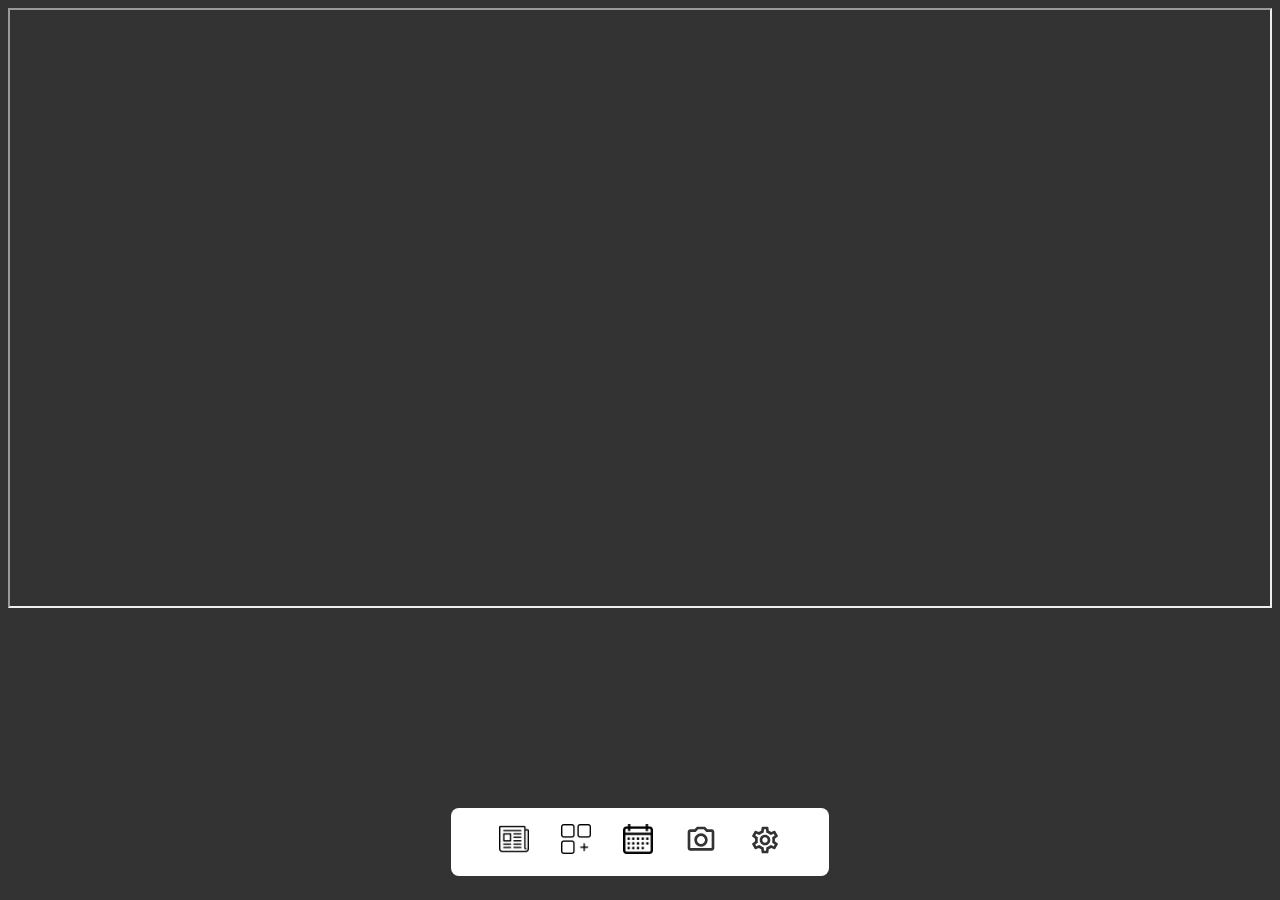
<file: index.html>
<!DOCTYPE html>
<html lang="en">
<head>
  <meta charset="UTF-8">
  <meta http-equiv="X-UA-Compatible" content="IE=edge">
  <meta name="viewport" content="width=device-width, initial-scale=1.0">
  <title>Document</title>
  <link rel="stylesheet" href="style.css">
  <script src="script.js" defer></script>
  
</head>
<body>
  <iframe name="NewsWidget" src="https://darqube.com/external-embedding/news-widget?token=eyJhbGciOiJIUzI1NiIsInR5cCI6IkpXVCJ9.[base64].qfmhvKQ-k3k35kCDiqet1xflEz1zDIh42mrkXc2TLH8" id="NewsWidget" width="100%" height="600px"></iframe>
  <nav style="margin-top:15.5%" class="navbar-container">
    <ul class="list">
      <div style="--position: 0;" data-indicator class="indicator">
        <div class="corners"></div>
      </div>
      <li><a href="#" class="active">
        <div class="icon">
          <img style="padding-bottom: 2px;" width="30px" src="./newspaper-folded.png" alt="">
          </svg>
        </div>
        <div class="text"></div>
      </a></li>

      
      <li><a href="#" onclick="redirectapps()">
        <div class="icon">
          <img width="30px" src="./option.png" alt="">
        </div>
        <div class="text">All apps</div>
      </a></li>


      <li><a href="#" onclick="redirectappsredirectapps()">
        <div class="icon">
          <img width="30px" src="./calendar.png" alt="">
        </div>
        <div class="text"></div>
      </a></li>


      <li><a href="#" onclick=" redirectappsredirectappsredirectapps()">
        <div class="icon">
          <svg xmlns="http://www.w3.org/2000/svg" viewBox="0 0 24 24"><path d="M0 0h24v24H0V0z" fill="none"/><path d="M14.12 4l1.83 2H20v12H4V6h4.05l1.83-2h4.24M15 2H9L7.17 4H4c-1.1 0-2 .9-2 2v12c0 1.1.9 2 2 2h16c1.1 0 2-.9 2-2V6c0-1.1-.9-2-2-2h-3.17L15 2zm-3 7c1.65 0 3 1.35 3 3s-1.35 3-3 3-3-1.35-3-3 1.35-3 3-3m0-2c-2.76 0-5 2.24-5 5s2.24 5 5 5 5-2.24 5-5-2.24-5-5-5z"/></svg>
        </div>
        <div class="text"></div>
      </a></li>


      <li><a href="#" onclick=" redirectappsredirectappsredirectappsredirectapps()">
        <div class="icon">
          <svg xmlns="http://www.w3.org/2000/svg" viewBox="0 0 24 24"><path d="M0 0h24v24H0V0z" fill="none"/><path d="M19.43 12.98c.04-.32.07-.64.07-.98 0-.34-.03-.66-.07-.98l2.11-1.65c.19-.15.24-.42.12-.64l-2-3.46c-.09-.16-.26-.25-.44-.25-.06 0-.12.01-.17.03l-2.49 1c-.52-.4-1.08-.73-1.69-.98l-.38-2.65C14.46 2.18 14.25 2 14 2h-4c-.25 0-.46.18-.49.42l-.38 2.65c-.61.25-1.17.59-1.69.98l-2.49-1c-.06-.02-.12-.03-.18-.03-.17 0-.34.09-.43.25l-2 3.46c-.13.22-.07.49.12.64l2.11 1.65c-.04.32-.07.65-.07.98 0 .33.03.66.07.98l-2.11 1.65c-.19.15-.24.42-.12.64l2 3.46c.09.16.26.25.44.25.06 0 .12-.01.17-.03l2.49-1c.52.4 1.08.73 1.69.98l.38 2.65c.03.24.24.42.49.42h4c.25 0 .46-.18.49-.42l.38-2.65c.61-.25 1.17-.59 1.69-.98l2.49 1c.06.02.12.03.18.03.17 0 .34-.09.43-.25l2-3.46c.12-.22.07-.49-.12-.64l-2.11-1.65zm-1.98-1.71c.04.31.05.52.05.73 0 .21-.02.43-.05.73l-.14 1.13.89.7 1.08.84-.7 1.21-1.27-.51-1.04-.42-.9.68c-.43.32-.84.56-1.25.73l-1.06.43-.16 1.13-.2 1.35h-1.4l-.19-1.35-.16-1.13-1.06-.43c-.43-.18-.83-.41-1.23-.71l-.91-.7-1.06.43-1.27.51-.7-1.21 1.08-.84.89-.7-.14-1.13c-.03-.31-.05-.54-.05-.74s.02-.43.05-.73l.14-1.13-.89-.7-1.08-.84.7-1.21 1.27.51 1.04.42.9-.68c.43-.32.84-.56 1.25-.73l1.06-.43.16-1.13.2-1.35h1.39l.19 1.35.16 1.13 1.06.43c.43.18.83.41 1.23.71l.91.7 1.06-.43 1.27-.51.7 1.21-1.07.85-.89.7.14 1.13zM12 8c-2.21 0-4 1.79-4 4s1.79 4 4 4 4-1.79 4-4-1.79-4-4-4zm0 6c-1.1 0-2-.9-2-2s.9-2 2-2 2 .9 2 2-.9 2-2 2z"/></svg>
        </div>
        <div class="text"></div>
      </a></li>
    </ul>
  </nav>
  <script>
    function redirectapps() {
      setTimeout(() => {
        window.location.href = '1.html'
      }, 500);
    }
    function redirectappsredirectapps() {
      setTimeout(() => {
        window.location.href = '2.html'
      }, 500);
    }
    function redirectappsredirectappsredirectapps() {
      setTimeout(() => {
        window.location.href = '3.html'
      }, 500);
    }
    function redirectappsredirectappsredirectappsredirectapps() {
      setTimeout(() => {
        window.location.href = '4.html'
      }, 500);
    }
    function redilectapps(){
      setTimeout(() => {
        window.location.href = 'index.html'
      }, 500);
    }
    
  </script>
</body>
</html>
</file>
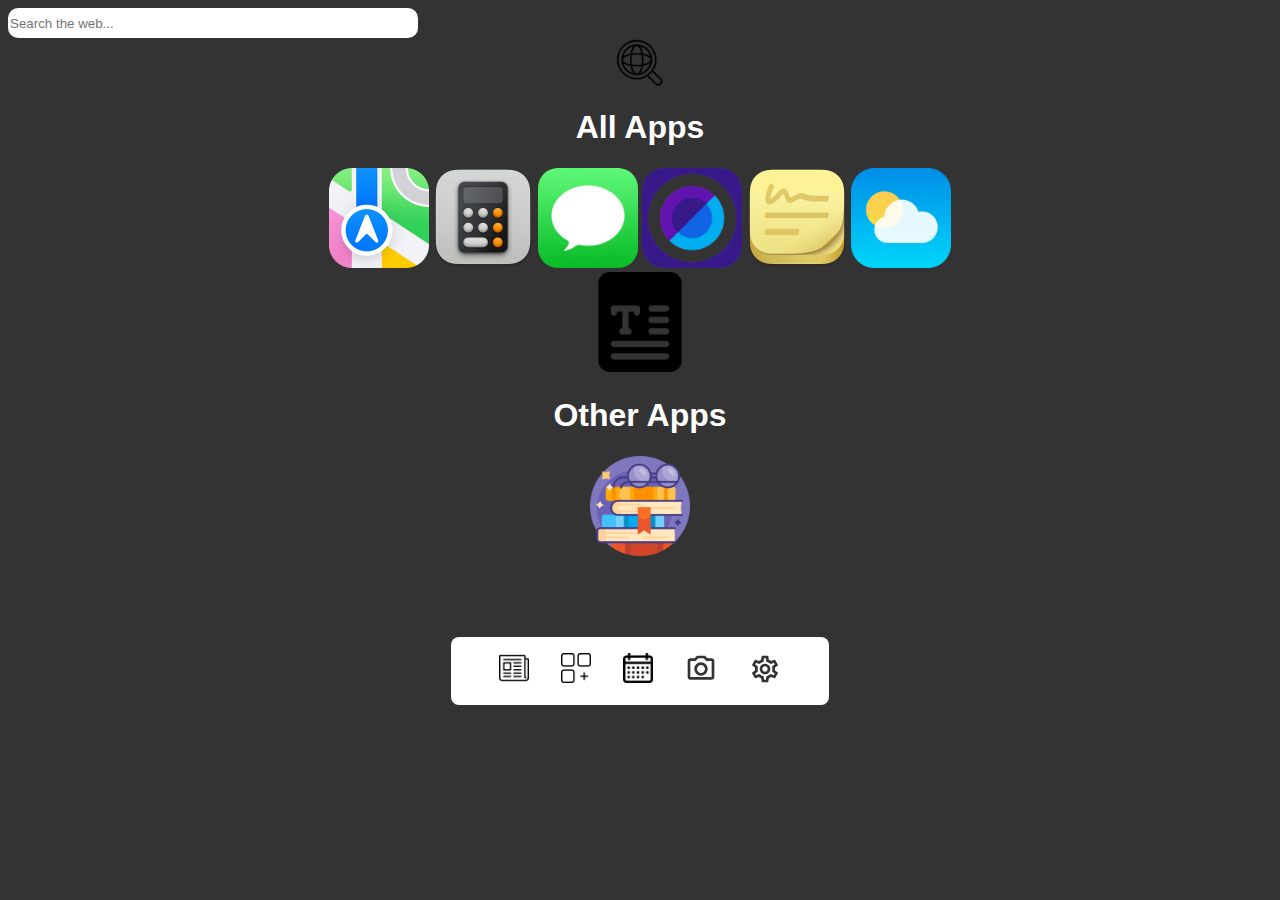
<file: 1.html>
<!DOCTYPE html>
<html lang="en">
<head>
  <meta charset="UTF-8">
  <meta http-equiv="X-UA-Compatible" content="IE=edge">
  <meta name="viewport" content="width=device-width, initial-scale=1.0">
  <title>Document</title>

</head>

  
  <input placeholder="‎Search the web..." style="width: 410px;height: 30px;border-radius: 10px;outline: none;border: none;" type="text" name="" id="search-input"><img onclick="search()" style="  display: block;
    margin-left: auto;
    margin-right: auto;
    background-color: transparent;" width="50px" src="./seach.png" alt="">
  <script>
    const searchInput = document.querySelector("#search-input");

searchInput.addEventListener("keydown", function(event) {
    if(event.code === "Enter") {
        search();
    }
});

function search() {
    const input = searchInput.value;

    window.location.href = "https://www.google.com/search?q=" + input + "&rlz=1C5CHFA_enNZ948NZ948&oq=" + input + "&aqs=chrome.0.69i59l2j46i175i199i433j46i199i291i433j46j0i433j0j69i60.875j0j9&sourceid=chrome&ie=UTF-8"
}
  </script>
  <h1 style="color: white; text-align: center;"> All Apps</h1>
  <body>
     
     <span class="spana"> <span style="padding-right: px;">  <a href="https://aadya-sriram.github.io/urban-octo-funicular/"><img width="100px" src="./intro_icon__dfyvjc1ohbcm_large.png" alt=""></a></span>    <span>                <a href="https://aadya-sriram.github.io/calculator-realease-2/"><img width="100px"  src="./f19c7e914f0adb59c0833d00d09f1ea7.png" alt=""></a></span><span>               <a href="https://12345678890.netlify.app/"><img style="border-radius:20px ;" width="100px" src="./230x0w.png" alt=""></a></span><span>                <a href=" https://aps-browser.netlify.app/"><img width="100px" src="./browser-app-icon-removebg-preview.png" alt=""></a></span><span>              <a href="https://aadya-sriram.github.io/fictional-octo-happiness-notes/"><img width="100px" src="./f0f77b348d8f83049a99df3051f7f4ed.png" alt=""></a></span><span>              <a href="https://aadya-sriram.github.io/weather/"><img  width="100px" src="./weather-191-461610.png" alt=""></a></span><span>                </span>
    
      <div>  <a href="https://rainbow-pavlova-ef86b3.netlify.app/"><img width="100px" src="./text-format.png" alt=""></a></div>
       

      <style>
          body{
              font-family: 'Segoe UI', Tahoma, Geneva, Verdana, sans-serif;
              background-color: rgb(49, 49, 49);
              gap: 100px;
              color: white;
          }
  
          .spana {position: absolute;  left: 0; width: 100%; text-align: center;-webkit-tap-highlight-color: transparent;}

      </style>
<h1>Other Apps</h1>
<span><img width="100px" src="book-stack.png" alt="" onclick="rereerer()"></span>
<script>
 function rereerer(){
    window.location.href='https://vibgyor-online.com/vibv1/'
  }
</script>
  <nav style="margin-top:6%" class="navbar-container">
    <ul class="list">
      <div style="--position: 0;" data-indicator class="indicator">
        <div class="corners"></div>
      </div>
      <li><a href="#" class="active" onclick="redilectapps()">
        <div class="icon">
          <img style="padding-bottom: 2px;" width="30px" src="./newspaper-folded.png" alt="">
          </svg>
        </div>
        <div class="text"></div>
      </a></li>

      
      <li><a href="#" onclick="redirectapps()">
        <div class="icon">
          <img width="30px" src="./option.png" alt="">
        </div>
        <div class="text">All apps</div>
      </a></li>


      <li><a href="#" onclick="redirectappsredirectapps()">
        <div class="icon">
          <img width="30px" src="./calendar.png" alt="">
        </div>
        <div class="text"></div>
      </a></li>


      <li><a href="#" onclick=" redirectappsredirectappsredirectapps()">
        <div class="icon">
          <svg xmlns="http://www.w3.org/2000/svg" viewBox="0 0 24 24"><path d="M0 0h24v24H0V0z" fill="none"/><path d="M14.12 4l1.83 2H20v12H4V6h4.05l1.83-2h4.24M15 2H9L7.17 4H4c-1.1 0-2 .9-2 2v12c0 1.1.9 2 2 2h16c1.1 0 2-.9 2-2V6c0-1.1-.9-2-2-2h-3.17L15 2zm-3 7c1.65 0 3 1.35 3 3s-1.35 3-3 3-3-1.35-3-3 1.35-3 3-3m0-2c-2.76 0-5 2.24-5 5s2.24 5 5 5 5-2.24 5-5-2.24-5-5-5z"/></svg>
        </div>
        <div class="text"></div>
      </a></li>


      <li><a href="#" onclick=" redirectappsredirectappsredirectappsredirectapps()">
        <div class="icon">
          <svg xmlns="http://www.w3.org/2000/svg" viewBox="0 0 24 24"><path d="M0 0h24v24H0V0z" fill="none"/><path d="M19.43 12.98c.04-.32.07-.64.07-.98 0-.34-.03-.66-.07-.98l2.11-1.65c.19-.15.24-.42.12-.64l-2-3.46c-.09-.16-.26-.25-.44-.25-.06 0-.12.01-.17.03l-2.49 1c-.52-.4-1.08-.73-1.69-.98l-.38-2.65C14.46 2.18 14.25 2 14 2h-4c-.25 0-.46.18-.49.42l-.38 2.65c-.61.25-1.17.59-1.69.98l-2.49-1c-.06-.02-.12-.03-.18-.03-.17 0-.34.09-.43.25l-2 3.46c-.13.22-.07.49.12.64l2.11 1.65c-.04.32-.07.65-.07.98 0 .33.03.66.07.98l-2.11 1.65c-.19.15-.24.42-.12.64l2 3.46c.09.16.26.25.44.25.06 0 .12-.01.17-.03l2.49-1c.52.4 1.08.73 1.69.98l.38 2.65c.03.24.24.42.49.42h4c.25 0 .46-.18.49-.42l.38-2.65c.61-.25 1.17-.59 1.69-.98l2.49 1c.06.02.12.03.18.03.17 0 .34-.09.43-.25l2-3.46c.12-.22.07-.49-.12-.64l-2.11-1.65zm-1.98-1.71c.04.31.05.52.05.73 0 .21-.02.43-.05.73l-.14 1.13.89.7 1.08.84-.7 1.21-1.27-.51-1.04-.42-.9.68c-.43.32-.84.56-1.25.73l-1.06.43-.16 1.13-.2 1.35h-1.4l-.19-1.35-.16-1.13-1.06-.43c-.43-.18-.83-.41-1.23-.71l-.91-.7-1.06.43-1.27.51-.7-1.21 1.08-.84.89-.7-.14-1.13c-.03-.31-.05-.54-.05-.74s.02-.43.05-.73l.14-1.13-.89-.7-1.08-.84.7-1.21 1.27.51 1.04.42.9-.68c.43-.32.84-.56 1.25-.73l1.06-.43.16-1.13.2-1.35h1.39l.19 1.35.16 1.13 1.06.43c.43.18.83.41 1.23.71l.91.7 1.06-.43 1.27-.51.7 1.21-1.07.85-.89.7.14 1.13zM12 8c-2.21 0-4 1.79-4 4s1.79 4 4 4 4-1.79 4-4-1.79-4-4-4zm0 6c-1.1 0-2-.9-2-2s.9-2 2-2 2 .9 2 2-.9 2-2 2z"/></svg>
        </div>
        <div class="text"></div>
      </a></li>
    </ul>
  </nav>
  <script>
    function redirectapps() {
      setTimeout(() => {
        window.location.href = '1.html'
      }, 500);
    }
    function redirectappsredirectapps() {
      setTimeout(() => {
        window.location.href = '2.html'
      }, 500);
    }
    function redirectappsredirectappsredirectapps() {
      setTimeout(() => {
        window.location.href = '3.html'
      }, 500);
    }
    function redirectappsredirectappsredirectappsredirectapps() {
      setTimeout(() => {
        window.location.href = '4.html'
      }, 500);
    }
    function redilectapps(){
      setTimeout(() => {
        window.location.href = 'index.html'
      }, 500);
    }
    
  </script>
  <style>
    *, *::before, *::after {
  box-sizing: border-box;
  font-family: Arial, Helvetica, sans-serif;
}

body {
  background-color: var(--background-color);
  color: white;
}

:root {
  --icon-size: 2rem;
  --indicator-spacing: calc(var(--icon-size) / 8);
  --border-radius: calc(var(--icon-size) / 4);
  --nav-item-padding: calc(var(--icon-size) / 2);
  --background-color: #333;
}

.navbar-container {
  -webkit-tap-highlight-color: transparent;
  background-color: white;
  border-radius: var(--border-radius);
  width: max-content;
  margin: 0 auto;
  margin-top: 10rem;
  padding: 0 calc(var(--nav-item-padding) * 2);
}

.list {
  display: flex;
  margin: 0;
  padding: 0;
  list-style: none;
}

.list a {
  color: #333;
  text-decoration: none;
  display: flex;
  flex-direction: column;
  align-items: center;
  padding: var(--nav-item-padding);
}

.list .text {
  font-size: .8em;
  opacity: 0;
  pointer-events: none;
  transition: 250ms ease-in-out;
  position: absolute;
  bottom: calc(.5 * var(--nav-item-padding));
  transform: translateY(50%);
}

.list .icon {
  position: relative;
  transition: 250ms ease-in-out;
}

.list .icon svg {
  fill: currentColor;
  width: var(--icon-size);
  height: var(--icon-size);
  display: block;
}

.list .active .text {
  pointer-events: all;
  opacity: 1;
  transform: translateY(0);
}





.list {
  position: relative;
}




  </style>
</body>
</html>
</file>
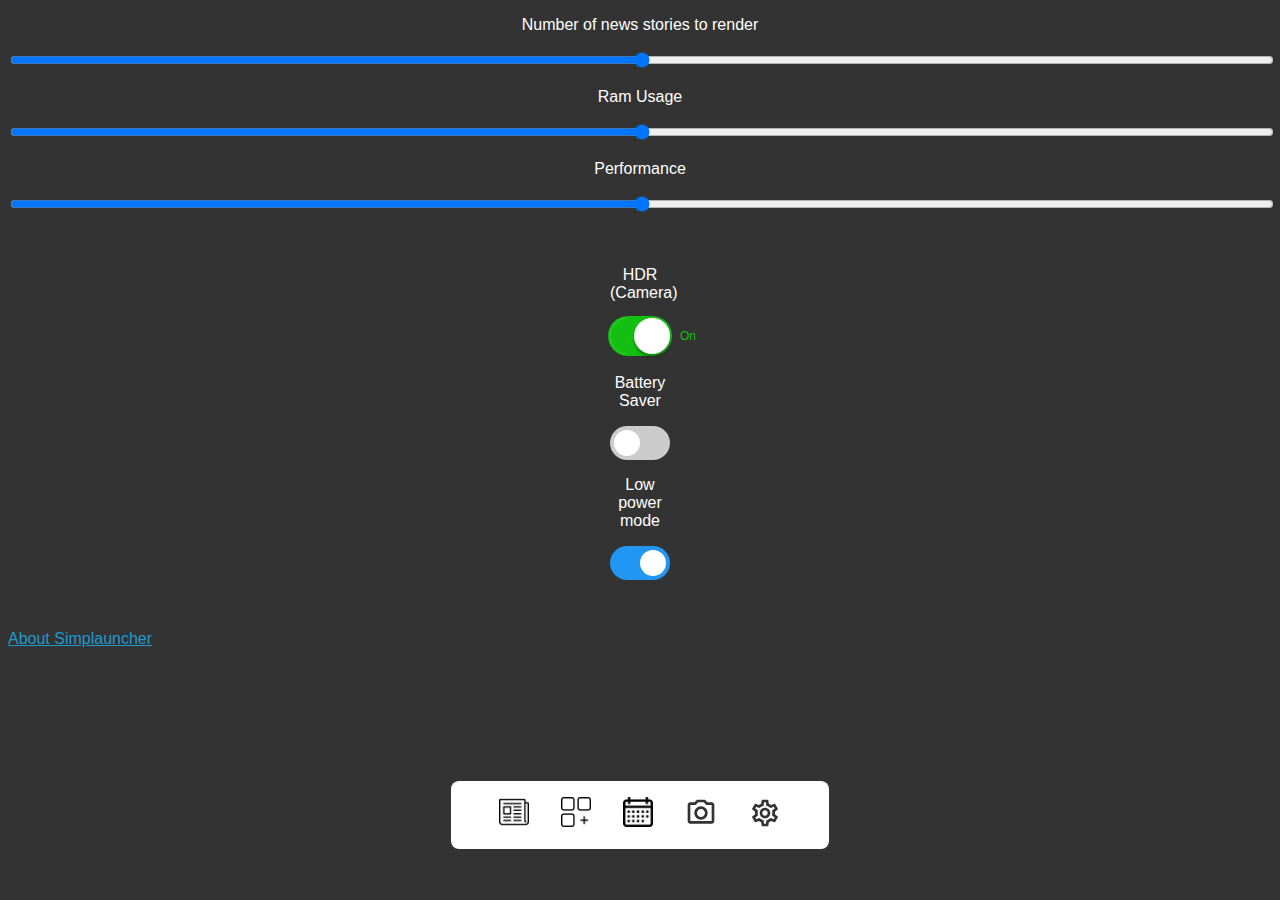
<file: 4.html>
<!DOCTYPE html>
<html lang="en">

<head>
  <meta charset="UTF-8">
  <meta http-equiv="X-UA-Compatible" content="IE=edge">
  <meta name="viewport" content="width=device-width, initial-scale=1.0">
  <title>Document</title>

</head>

<body>

  <div class="option">
    <p style="text-align: center;">Number of news stories to render</p>
    <input style="width: 100%;" max="100" min="0" type="range" name="" id="">

  </div>
  <div class="option">
    <p style="text-align: center;">Ram Usage</p>
    <input style="width: 100%;" max="100" min="0" type="range" name="" id="">

  </div>
  <div class="option">
    <p style="text-align: center;">Performance</p>
    <input style="width: 100%;" max="100" min="0" type="range" name="" id="">

  </div>

  <div id="toggles">
    <p>HDR (Camera)</p>
    <input type="checkbox" name="checkbox1" id="checkbox1" class="ios-toggle" checked />
    <label for="checkbox1" class="checkbox-label" data-off="Off" data-on="On"></label>

    <style>
      .switch {
        position: relative;
        display: inline-block;
        width: 60px;
        height: 34px;
      }
      
      .switch input { 
        opacity: 0;
        width: 0;
        height: 0;
      }
      
      .slider {
        position: absolute;
        cursor: pointer;
        top: 0;
        left: 0;
        right: 0;
        bottom: 0;
        background-color: #ccc;
        -webkit-transition: .4s;
        transition: .4s;
      }
      
      .slider:before {
        position: absolute;
        content: "";
        height: 26px;
        width: 26px;
        left: 4px;
        bottom: 4px;
        background-color: white;
        -webkit-transition: .4s;
        transition: .4s;
      }
      
      input:checked + .slider {
        background-color: #2196F3;
      }
      
      input:focus + .slider {
        box-shadow: 0 0 1px #2196F3;
      }
      
      input:checked + .slider:before {
        -webkit-transform: translateX(26px);
        -ms-transform: translateX(26px);
        transform: translateX(26px);
      }
      
      /* Rounded sliders */
      .slider.round {
        border-radius: 34px;
      }
      
      .slider.round:before {
        border-radius: 50%;
      }
      </style>
      </head>
      <body>
<p>Battery Saver</p>
     
      <label class="switch">
        <input type="checkbox">
        <span class="slider round"></span>
      </label>
      
  
      <style>
        .switch {
          position: relative;
          display: inline-block;
          width: 60px;
          height: 34px;
        }
        
        .switch input { 
          opacity: 0;
          width: 0;
          height: 0;
        }
        
        .slider {
          position: absolute;
          cursor: pointer;
          top: 0;
          left: 0;
          right: 0;
          bottom: 0;
          background-color: #ccc;
          -webkit-transition: .4s;
          transition: .4s;
        }
        
        .slider:before {
          position: absolute;
          content: "";
          height: 26px;
          width: 26px;
          left: 4px;
          bottom: 4px;
          background-color: white;
          -webkit-transition: .4s;
          transition: .4s;
        }
        
        input:checked + .slider {
          background-color: #2196F3;
        }
        
        input:focus + .slider {
          box-shadow: 0 0 1px #2196F3;
        }
        
        input:checked + .slider:before {
          -webkit-transform: translateX(26px);
          -ms-transform: translateX(26px);
          transform: translateX(26px);
        }
        
        /* Rounded sliders */
        .slider.round {
          border-radius: 34px;
        }
        
        .slider.round:before {
          border-radius: 50%;
        }
        </style>
        </head>
        <body>
        
  
        
   <p>Low power mode</p>
      
        
        <label class="switch">
          <input type="checkbox" checked>
          <span class="slider round"></span>
        </label>
              
  </div>
  <a style="color: rgb(33, 153, 205); margin-left: 0%; margin-bottom:0 ; padding-bottom:0 ;" href="about.html">About
    Simplauncher</a>
  <style>
    * {
      -webkit-tap-highlight-color: transparent;
    }

    *,
    *:before,
    *:after {
      box-sizing: border-box;
      -webkit-tap-highlight-color: transparent;
      /*transition*/
      -webkit-transition: .25s ease-in-out;
      -moz-transition: .25s ease-in-out;
      -o-transition: .25s ease-in-out;
      transition: .25s ease-in-out;
      outline: none;
      font-family: Helvetica Neue, helvetica, arial, verdana, sans-serif;
    }

    body {
      background: #f1f1f1;
    }

    h1 {
      margin: 75px auto 0 auto;
      text-align: center;
      font-weight: 200;
      color: #4b4b4b;
    }

    #toggles {
      width: 60px;
      margin: 50px auto;
      text-align: center;
    }

    .ios-toggle,
    .ios-toggle:active {
      position: absolute;
      top: -5000px;
      height: 0;
      width: 0;
      opacity: 0;
      border: none;
      outline: none;
    }

    .checkbox-label {
      display: block;
      position: relative;
      padding: 10px;
      margin-bottom: 20px;
      font-size: 12px;
      line-height: 16px;
      width: 100%;
      height: 36px;
      /*border-radius*/
      -webkit-border-radius: 18px;
      -moz-border-radius: 18px;
      border-radius: 18px;
      background: #f8f8f8;
      cursor: pointer;
    }

    .checkbox-label:before {
      content: '';
      display: block;
      position: absolute;
      z-index: 1;
      line-height: 34px;
      text-indent: 40px;
      height: 36px;
      width: 36px;
      /*border-radius*/
      -webkit-border-radius: 100%;
      -moz-border-radius: 100%;
      border-radius: 100%;
      top: 0px;
      left: 0px;
      right: auto;
      background: white;
      /*box-shadow*/
      -webkit-box-shadow: 0 3px 3px rgba(0, 0, 0, .2), 0 0 0 2px #dddddd;
      -moz-box-shadow: 0 3px 3px rgba(0, 0, 0, .2), 0 0 0 2px #dddddd;
      box-shadow: 0 3px 3px rgba(0, 0, 0, .2), 0 0 0 2px #dddddd;
    }

    .checkbox-label:after {
      content: attr(data-off);
      display: block;
      position: absolute;
      z-index: 0;
      top: 0;
      left: -300px;
      padding: 10px;
      height: 100%;
      width: 300px;
      text-align: right;
      color: #bfbfbf;
      white-space: nowrap;
    }

    .ios-toggle:checked+.checkbox-label {
      /*box-shadow*/
      -webkit-box-shadow: inset 0 0 0 20px rgba(19, 191, 17, 1), 0 0 0 2px rgba(19, 191, 17, 1);
      -moz-box-shadow: inset 0 0 0 20px rgba(19, 191, 17, 1), 0 0 0 2px rgba(19, 191, 17, 1);
      box-shadow: inset 0 0 0 20px rgba(19, 191, 17, 1), 0 0 0 2px rgba(19, 191, 17, 1);
    }

    .ios-toggle:checked+.checkbox-label:before {
      left: calc(100% - 36px);
      /*box-shadow*/
      -webkit-box-shadow: 0 0 0 2px transparent, 0 3px 3px rgba(0, 0, 0, .3);
      -moz-box-shadow: 0 0 0 2px transparent, 0 3px 3px rgba(0, 0, 0, .3);
      box-shadow: 0 0 0 2px transparent, 0 3px 3px rgba(0, 0, 0, .3);
    }

    .ios-toggle:checked+.checkbox-label:after {
      content: attr(data-on);
      left: 60px;
      width: 36px;
    }

    /* GREEN CHECKBOX */

    #checkbox1+.checkbox-label {
      /*box-shadow*/
      -webkit-box-shadow: inset 0 0 0 0px rgba(19, 191, 17, 1), 0 0 0 2px #dddddd;
      -moz-box-shadow: inset 0 0 0 0px rgba(19, 191, 17, 1), 0 0 0 2px #dddddd;
      box-shadow: inset 0 0 0 0px rgba(19, 191, 17, 1), 0 0 0 2px #dddddd;
    }

    #checkbox1:checked+.checkbox-label {
      /*box-shadow*/
      -webkit-box-shadow: inset 0 0 0 18px rgba(19, 191, 17, 1), 0 0 0 2px rgba(19, 191, 17, 1);
      -moz-box-shadow: inset 0 0 0 18px rgba(19, 191, 17, 1), 0 0 0 2px rgba(19, 191, 17, 1);
      box-shadow: inset 0 0 0 18px rgba(19, 191, 17, 1), 0 0 0 2px rgba(19, 191, 17, 1);
    }

    #checkbox1:checked+.checkbox-label:after {
      color: rgba(19, 191, 17, 1);
    }

    /* RED CHECKBOX */

    #checkbox2+.checkbox-label {
      /*box-shadow*/
      -webkit-box-shadow: inset 0 0 0 0px #f35f42, 0 0 0 2px #dddddd;
      -moz-box-shadow: inset 0 0 0 0px #f35f42, 0 0 0 2px #dddddd;
      box-shadow: inset 0 0 0 0px #f35f42, 0 0 0 2px #dddddd;
    }

    #checkbox2:checked+.checkbox-label {
      /*box-shadow*/
      -webkit-box-shadow: inset 0 0 0 20px #f35f42, 0 0 0 2px #f35f42;
      -moz-box-shadow: inset 0 0 0 20px #f35f42, 0 0 0 2px #f35f42;
      box-shadow: inset 0 0 0 20px #f35f42, 0 0 0 2px #f35f42;
    }

    #checkbox2:checked+.checkbox-label:after {
      color: #f35f42;
    }

    /* BLUE CHECKBOX */

    #checkbox3+.checkbox-label {
      /*box-shadow*/
      -webkit-box-shadow: inset 0 0 0 0px #1fc1c8, 0 0 0 2px #dddddd;
      -moz-box-shadow: inset 0 0 0 0px #1fc1c8, 0 0 0 2px #dddddd;
      box-shadow: inset 0 0 0 0px #1fc1c8, 0 0 0 2px #dddddd;
    }

    #checkbox3:checked+.checkbox-label {
      /*box-shadow*/
      -webkit-box-shadow: inset 0 0 0 20px #1fc1c8, 0 0 0 2px #1fc1c8;
      -moz-box-shadow: inset 0 0 0 20px #1fc1c8, 0 0 0 2px #1fc1c8;
      box-shadow: inset 0 0 0 20px #1fc1c8, 0 0 0 2px #1fc1c8;
    }

    #checkbox3:checked+.checkbox-label:after {
      color: #1fc1c8;
    }
  </style>
  </div>
  <nav style="margin-top:10.5%" class="navbar-container">
    <ul class="list">
      <div style="--position: 0;" data-indicator class="indicator">
        <div class="corners"></div>
      </div>
      <li><a href="#" class="active" onclick="redilectapps()">
          <div class="icon">
            <img style="padding-bottom: 2px;" width="30px" src="./newspaper-folded.png" alt="">
            </svg>
          </div>
          <div class="text"></div>
        </a></li>


      <li><a href="#" onclick="redirectapps()">
          <div class="icon">
            <img width="30px" src="./option.png" alt="">
          </div>
          <div class="text">All apps</div>
        </a></li>


      <li><a href="#" onclick="redirectappsredirectapps()">
          <div class="icon">
            <img width="30px" src="./calendar.png" alt="">
          </div>
          <div class="text"></div>
        </a></li>


      <li><a href="#" onclick=" redirectappsredirectappsredirectapps()">
          <div class="icon">
            <svg xmlns="http://www.w3.org/2000/svg" viewBox="0 0 24 24">
              <path d="M0 0h24v24H0V0z" fill="none" />
              <path
                d="M14.12 4l1.83 2H20v12H4V6h4.05l1.83-2h4.24M15 2H9L7.17 4H4c-1.1 0-2 .9-2 2v12c0 1.1.9 2 2 2h16c1.1 0 2-.9 2-2V6c0-1.1-.9-2-2-2h-3.17L15 2zm-3 7c1.65 0 3 1.35 3 3s-1.35 3-3 3-3-1.35-3-3 1.35-3 3-3m0-2c-2.76 0-5 2.24-5 5s2.24 5 5 5 5-2.24 5-5-2.24-5-5-5z" />
            </svg>
          </div>
          <div class="text"></div>
        </a></li>


      <li><a href="#" onclick=" redirectappsredirectappsredirectappsredirectapps()">
          <div class="icon">
            <svg xmlns="http://www.w3.org/2000/svg" viewBox="0 0 24 24">
              <path d="M0 0h24v24H0V0z" fill="none" />
              <path
                d="M19.43 12.98c.04-.32.07-.64.07-.98 0-.34-.03-.66-.07-.98l2.11-1.65c.19-.15.24-.42.12-.64l-2-3.46c-.09-.16-.26-.25-.44-.25-.06 0-.12.01-.17.03l-2.49 1c-.52-.4-1.08-.73-1.69-.98l-.38-2.65C14.46 2.18 14.25 2 14 2h-4c-.25 0-.46.18-.49.42l-.38 2.65c-.61.25-1.17.59-1.69.98l-2.49-1c-.06-.02-.12-.03-.18-.03-.17 0-.34.09-.43.25l-2 3.46c-.13.22-.07.49.12.64l2.11 1.65c-.04.32-.07.65-.07.98 0 .33.03.66.07.98l-2.11 1.65c-.19.15-.24.42-.12.64l2 3.46c.09.16.26.25.44.25.06 0 .12-.01.17-.03l2.49-1c.52.4 1.08.73 1.69.98l.38 2.65c.03.24.24.42.49.42h4c.25 0 .46-.18.49-.42l.38-2.65c.61-.25 1.17-.59 1.69-.98l2.49 1c.06.02.12.03.18.03.17 0 .34-.09.43-.25l2-3.46c.12-.22.07-.49-.12-.64l-2.11-1.65zm-1.98-1.71c.04.31.05.52.05.73 0 .21-.02.43-.05.73l-.14 1.13.89.7 1.08.84-.7 1.21-1.27-.51-1.04-.42-.9.68c-.43.32-.84.56-1.25.73l-1.06.43-.16 1.13-.2 1.35h-1.4l-.19-1.35-.16-1.13-1.06-.43c-.43-.18-.83-.41-1.23-.71l-.91-.7-1.06.43-1.27.51-.7-1.21 1.08-.84.89-.7-.14-1.13c-.03-.31-.05-.54-.05-.74s.02-.43.05-.73l.14-1.13-.89-.7-1.08-.84.7-1.21 1.27.51 1.04.42.9-.68c.43-.32.84-.56 1.25-.73l1.06-.43.16-1.13.2-1.35h1.39l.19 1.35.16 1.13 1.06.43c.43.18.83.41 1.23.71l.91.7 1.06-.43 1.27-.51.7 1.21-1.07.85-.89.7.14 1.13zM12 8c-2.21 0-4 1.79-4 4s1.79 4 4 4 4-1.79 4-4-1.79-4-4-4zm0 6c-1.1 0-2-.9-2-2s.9-2 2-2 2 .9 2 2-.9 2-2 2z" />
            </svg>
          </div>
          <div class="text"></div>
        </a></li>
    </ul>
  </nav>
  <script>
    function redirectapps() {
      setTimeout(() => {
        window.location.href = '1.html'
      }, 500);
    }
    function redirectappsredirectapps() {
      setTimeout(() => {
        window.location.href = '2.html'
      }, 500);
    }
    function redirectappsredirectappsredirectapps() {
      setTimeout(() => {
        window.location.href = '3.html'
      }, 500);
    }
    function redirectappsredirectappsredirectappsredirectapps() {
      setTimeout(() => {
        window.location.href = '4.html'
      }, 500);
    }
    function redilectapps(){
      setTimeout(() => {
        window.location.href = 'index.html'
      }, 500);
    }
    
  </script>
  <style>
    *,
    *::before,
    *::after {
      box-sizing: border-box;
      font-family: Arial, Helvetica, sans-serif;
    }

    body {
      background-color: var(--background-color);
      color: white;
    }

    :root {
      --icon-size: 2rem;
      --indicator-spacing: calc(var(--icon-size) / 8);
      --border-radius: calc(var(--icon-size) / 4);
      --nav-item-padding: calc(var(--icon-size) / 2);
      --background-color: #333;
    }

    .navbar-container {
      -webkit-tap-highlight-color: transparent;
      background-color: white;
      border-radius: var(--border-radius);
      width: max-content;
      margin: 0 auto;
      margin-top: 10rem;
      padding: 0 calc(var(--nav-item-padding) * 2);
    }

    .list {
      display: flex;
      margin: 0;
      padding: 0;
      list-style: none;
    }

    .list a {
      color: #333;
      text-decoration: none;
      display: flex;
      flex-direction: column;
      align-items: center;
      padding: var(--nav-item-padding);
    }

    .list .text {
      font-size: .8em;
      opacity: 0;
      pointer-events: none;
      transition: 250ms ease-in-out;
      position: absolute;
      bottom: calc(.5 * var(--nav-item-padding));
      transform: translateY(50%);
    }

    .list .icon {
      position: relative;
      transition: 250ms ease-in-out;
    }

    .list .icon svg {
      fill: currentColor;
      width: var(--icon-size);
      height: var(--icon-size);
      display: block;
    }

    .list .active .text {
      pointer-events: all;
      opacity: 1;
      transform: translateY(0);
    }

    .list {
      position: relative;
    }
  </style>
</body>

</html>
</file>
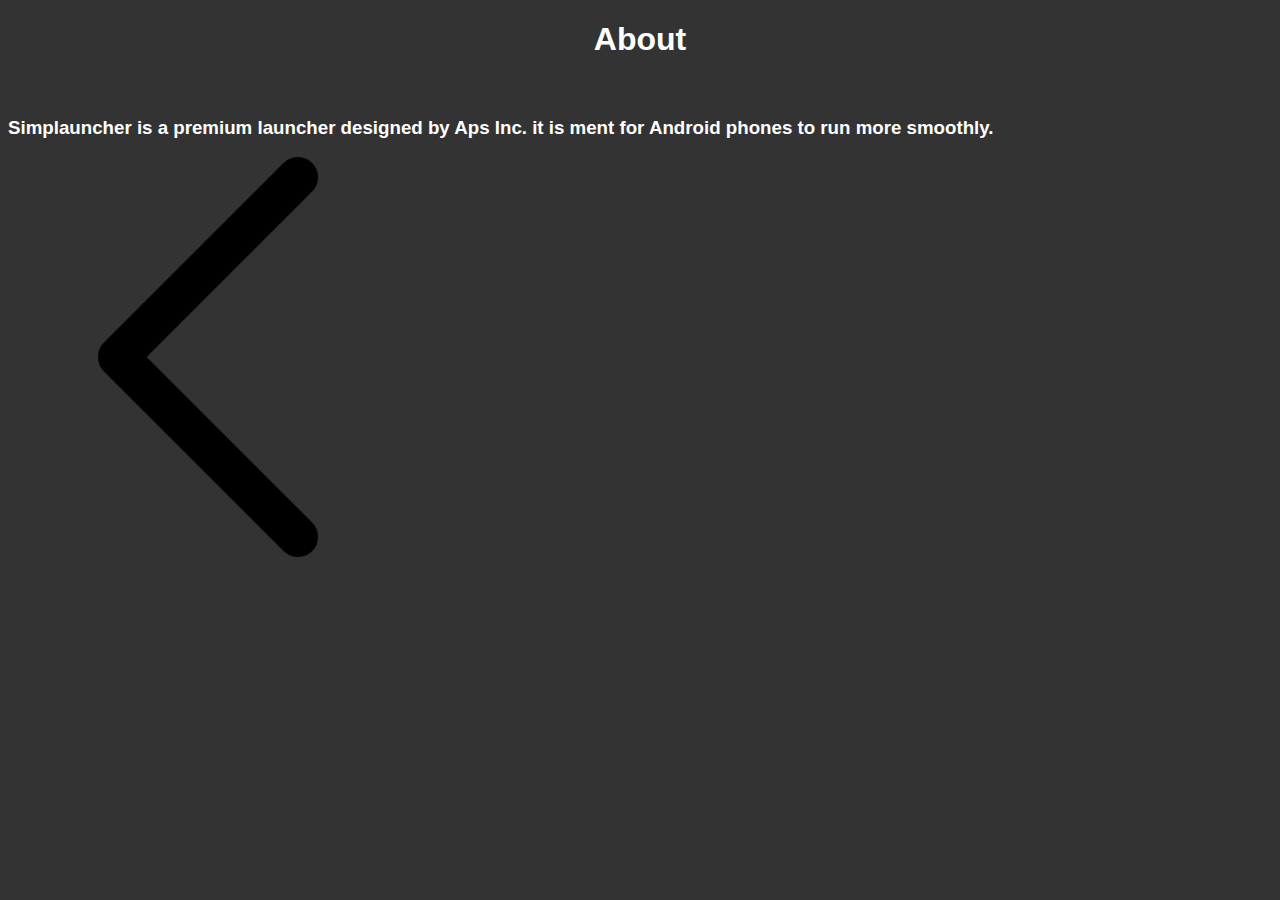
<file: about.html>
<!DOCTYPE html>
<html lang="en">
<head>
    <meta charset="UTF-8">
    <meta http-equiv="X-UA-Compatible" content="IE=edge">
    <meta name="viewport" content="width=device-width, initial-scale=1.0">
    <title>Document</title>
</head>
<body>
    <H1 style="text-align: center;">About</H1>
    <style>
        body{
            background-color: #333;
            color: #ffffff;
            font-family: 'Segoe UI', Tahoma, Geneva, Verdana, sans-serif;
            -webkit-tap-highlight-color: transparent;
        }
    </style>
    <br>
    <H3>Simplauncher is a premium launcher designed by Aps Inc. it is ment for Android phones to run more smoothly.</H3>

    <a href="index.html"><img width="400px" src="./back.png" alt=""></a>
</body>
</html>
</file>
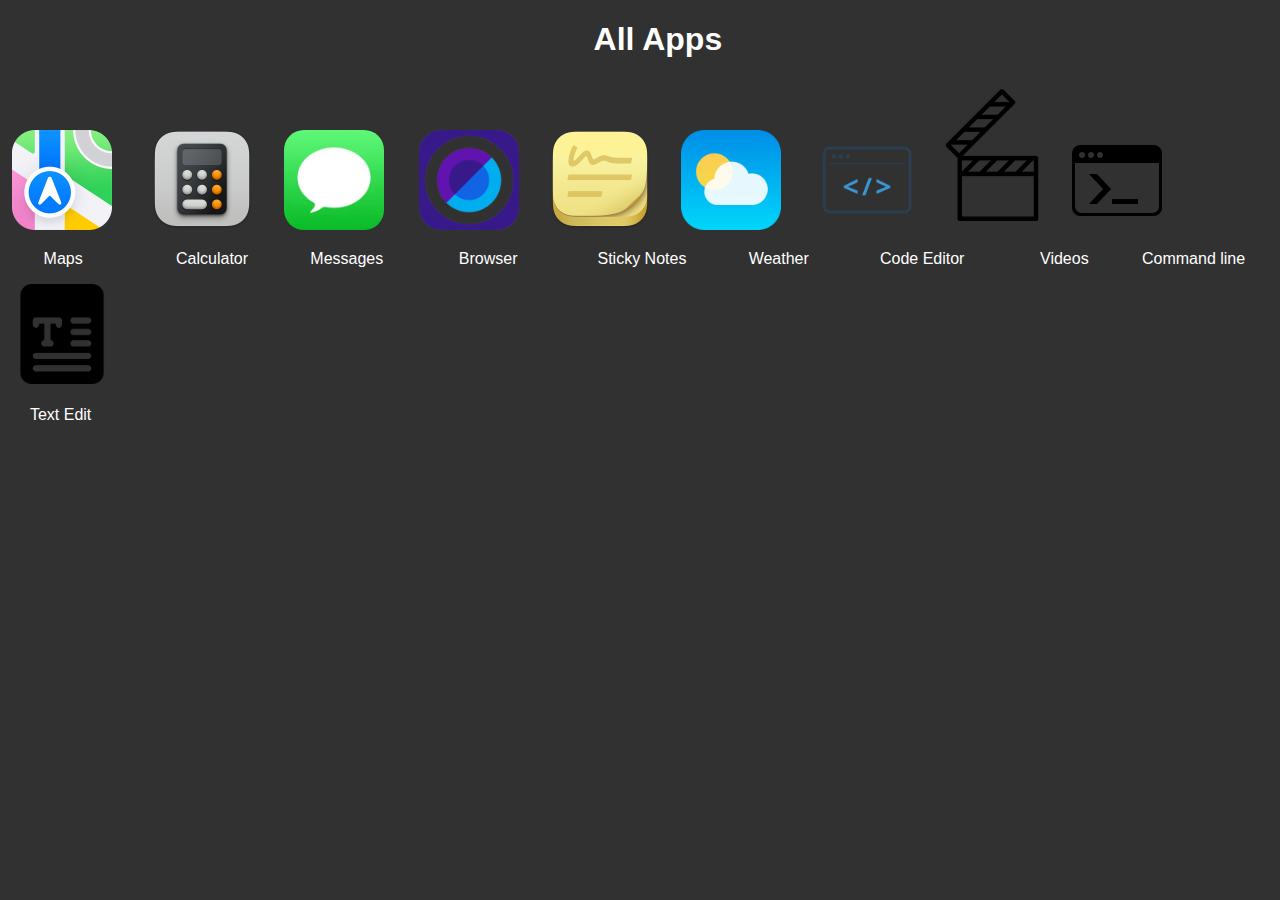
<file: launch.html>
<!DOCTYPE html>
<html lang="en">
<head>
    <meta charset="UTF-8">
    <meta http-equiv="X-UA-Compatible" content="IE=edge">
    <meta name="viewport" content="width=device-width, initial-scale=1.0">
    <title>Launcher</title>
</head>
<h1 style="color: white;">‎ ‎ ‎ ‎ ‎ ‎ ‎ ‎ ‎ ‎ ‎ ‎ ‎ ‎ ‎ ‎ ‎ ‎ ‎ ‎ ‎ ‎ ‎ ‎ ‎ ‎ ‎ ‎ ‎ ‎ ‎ ‎ ‎ ‎ ‎ ‎ ‎ ‎ ‎ ‎ ‎ ‎ ‎ ‎ ‎ ‎ ‎ ‎ ‎ ‎ ‎ ‎ ‎ ‎ ‎ ‎ ‎ ‎ ‎ ‎ ‎ ‎ ‎ ‎ ‎ ‎ All Apps</h1>
<body>
   
    <span>‎ <a href="https://aadya-sriram.github.io/urban-octo-funicular/"><img width="100px" src="./intro_icon__dfyvjc1ohbcm_large.png" alt=""></a></span>    <span>‎ ‎ ‎ ‎ ‎ ‎ ‎ ‎ <a href="https://aadya-sriram.github.io/calculator-realease-2/"><img width="100px"  src="./f19c7e914f0adb59c0833d00d09f1ea7.png" alt=""></a></span><span>‎‎ ‎ ‎ ‎ ‎ ‎ ‎ <a href="https://12345678890.netlify.app/"><img style="border-radius:20px ;" width="100px" src="./230x0w.png" alt=""></a></span><span> ‎ ‎ ‎ ‎ ‎ ‎ ‎ ‎<a href=" https://aps-browser.netlify.app/"><img width="100px" src="./browser-app-icon-removebg-preview.png" alt=""></a></span><span> ‎ ‎ ‎ ‎ ‎ ‎ ‎<a href="https://aadya-sriram.github.io/fictional-octo-happiness-notes/"><img width="100px" src="./f0f77b348d8f83049a99df3051f7f4ed.png" alt=""></a></span><span> ‎ ‎ ‎ ‎ ‎ ‎ ‎<a href="https://aadya-sriram.github.io/weather/"><img  width="100px" src="./weather-191-461610.png" alt=""></a></span><span> ‎ ‎ ‎ ‎ ‎ ‎ ‎ ‎<a href="https://aadya-sriram.github.io/code-editor/"><img width="100pc" src="app.png" alt=""></a></span><span><a  href="https://aadya-sriram.github.io/urban-octo-parakeet/"><img height="150px" src="./film-clapperboard.png" alt=""></a></span><span><a href="run.html"><img width="100px" src="./133029-200.png" alt=""></a></span>
    <p style="color:white ;"> ‎ ‎ ‎ ‎ ‎ ‎ ‎‎‎‎‎ ‎  Maps  ‎ ‎ ‎ ‎ ‎ ‎‎‎‎‎‎‎‎‎‎‎‎‎‎‎‎‎‎‎‎‎‎‎‎‎‎‎‎‎‎‎‎‎‎‎‎‎‎‎‎‎‎‎‎‎‎‎‎‎‎‎‎‎‎‎‎‎‎‎‎‎‎‎‎‎‎‎‎‎‎‎‎‎‎‎‎‎‎‎‎ ‎ ‎ ‎ ‎ ‎ ‎ ‎ ‎ ‎ ‎ ‎‎‎‎‎‎‎‎‎‎‎‎‎‎‎‎‎‎‎‎‎‎‎‎‎‎‎‎‎‎‎‎‎‎‎‎‎‎‎‎‎‎‎‎‎‎‎‎‎‎‎‎‎‎‎‎‎ ‎ ‎ ‎‎‎‎‎‎‎‎‎‎‎‎‎‎‎‎‎‎‎‎‎‎‎‎‎‎‎‎‎‎‎‎‎‎‎‎‎‎‎‎‎‎‎‎‎‎‎‎‎‎‎‎‎‎‎‎‎‎‎‎‎‎‎‎‎‎‎‎‎‎‎‎‎‎‎‎‎‎‎‎‎‎‎‎‎‎‎‎‎‎‎‎‎‎‎‎‎‎‎‎‎‎‎‎‎‎‎‎‎‎‎‎‎‎‎‎‎‎‎‎‎‎‎‎‎‎‎‎‎‎‎‎‎‎‎‎‎‎‎‎‎‎‎‎‎‎‎‎‎‎‎‎‎‎‎‎‎‎‎‎‎‎‎‎‎‎‎‎‎‎‎‎‎‎‎‎‎‎‎‎‎‎‎‎‎‎‎‎‎‎‎‎‎‎‎‎‎‎‎‎‎‎‎‎‎‎‎‎‎‎‎‎‎‎‎‎‎‎‎‎‎‎‎‎‎‎‎‎‎‎‎‎‎‎‎ ‎Calculator ‎ ‎ ‎ ‎ ‎ ‎ ‎ ‎ ‎ ‎ ‎ ‎ ‎ ‎Messages ‎ ‎ ‎ ‎ ‎ ‎ ‎ ‎ ‎ ‎ ‎ ‎ ‎ ‎ ‎ ‎ ‎Browser ‎ ‎ ‎ ‎ ‎ ‎ ‎ ‎ ‎ ‎  ‎ ‎ ‎ ‎ ‎ ‎ ‎  ‎Sticky Notes ‎ ‎ ‎ ‎ ‎ ‎ ‎ ‎ ‎ ‎ ‎ ‎ ‎ ‎Weather  ‎ ‎ ‎ ‎ ‎ ‎ ‎ ‎ ‎ ‎ ‎ ‎ ‎ ‎ ‎ ‎Code Editor  ‎ ‎ ‎ ‎ ‎ ‎ ‎  ‎ ‎  ‎ ‎ ‎ ‎ ‎ ‎ ‎  ‎Videos‎ ‎ ‎ ‎ ‎ ‎ ‎ ‎ ‎ ‎ ‎ ‎ Command line</p>
    <div>‎ <a href="https://rainbow-pavlova-ef86b3.netlify.app/"><img width="100px" src="./text-format.png" alt=""></a></div>
    ‎
    <div>‎ ‎  ‎ ‎  ‎ Text Edit</div>
    <style>
        *{
            font-family: 'Segoe UI', Tahoma, Geneva, Verdana, sans-serif;
            background-color: rgb(49, 49, 49);
            gap: 100px;
            color: white;
        }


    </style>
</body>
</html>
</file>
<file: style.css>
*, *::before, *::after {
  box-sizing: border-box;
  font-family: Arial, Helvetica, sans-serif;
}

body {
  background-color: var(--background-color);
  color: white;
}

:root {
  --icon-size: 2rem;
  --indicator-spacing: calc(var(--icon-size) / 8);
  --border-radius: calc(var(--icon-size) / 4);
  --nav-item-padding: calc(var(--icon-size) / 2);
  --background-color: #333;
}

.navbar-container {
  -webkit-tap-highlight-color: transparent;
  background-color: white;
  border-radius: var(--border-radius);
  width: max-content;
  margin: 0 auto;
  margin-top: 10rem;
  padding: 0 calc(var(--nav-item-padding) * 2);
}

.list {
  display: flex;
  margin: 0;
  padding: 0;
  list-style: none;
}

.list a {
  color: #333;
  text-decoration: none;
  display: flex;
  flex-direction: column;
  align-items: center;
  padding: var(--nav-item-padding);
}

.list .text {
  font-size: .8em;
  opacity: 0;
  pointer-events: none;
  transition: 250ms ease-in-out;
  position: absolute;
  bottom: calc(.5 * var(--nav-item-padding));
  transform: translateY(50%);
}

.list .icon {
  position: relative;
  transition: 250ms ease-in-out;
}

.list .icon svg {
  fill: currentColor;
  width: var(--icon-size);
  height: var(--icon-size);
  display: block;
}

.list .active .text {
  pointer-events: all;
  opacity: 1;
  transform: translateY(0);
}





.list {
  position: relative;
}
</file>
